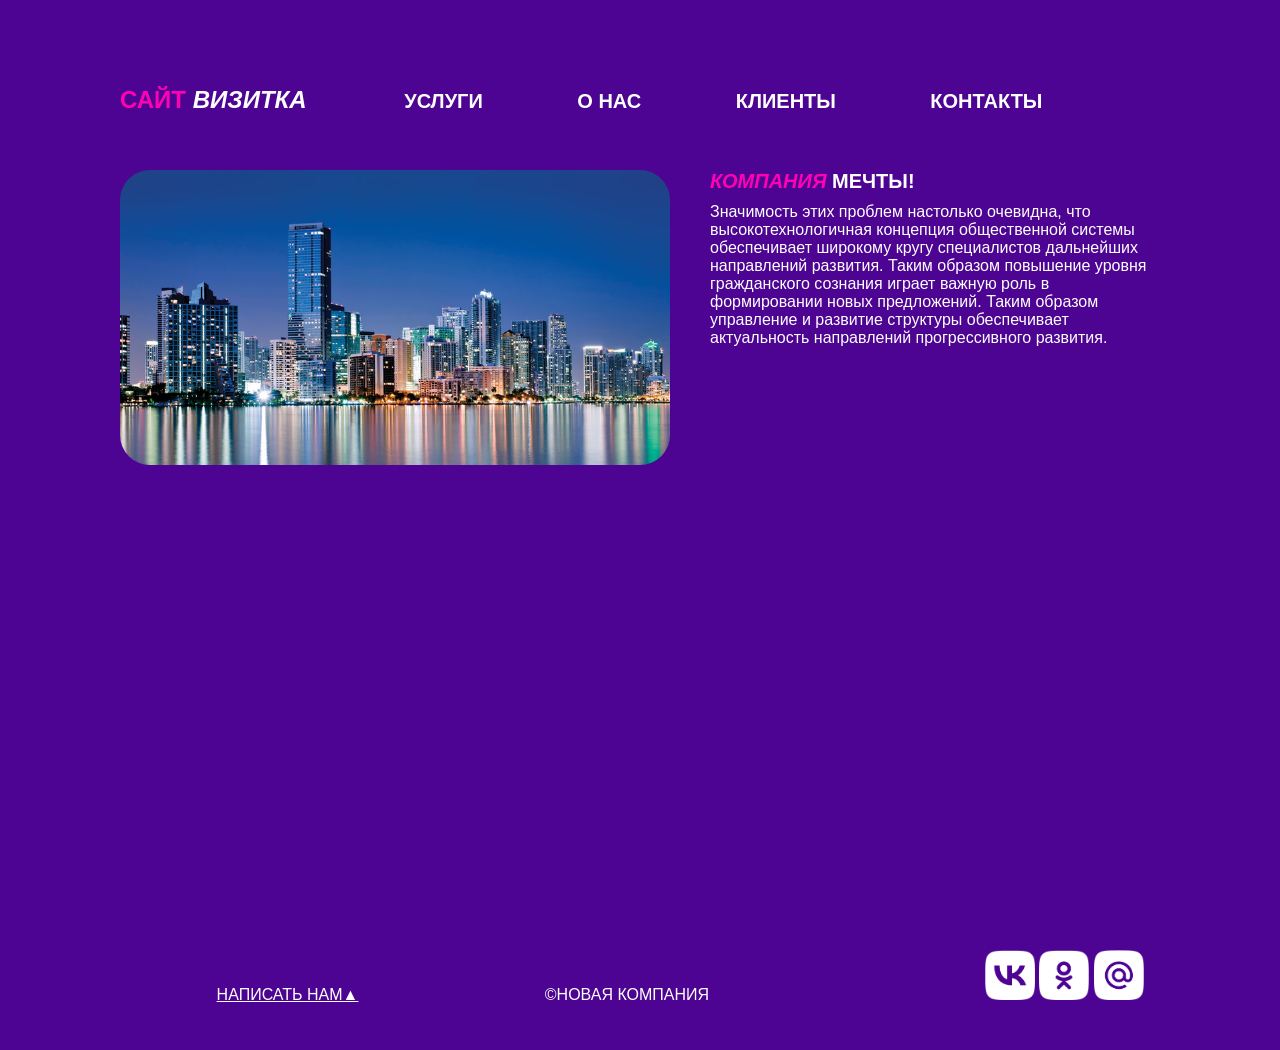
<file: index.html>
<!DOCTYPE html>
<html lang="ru">
<head>
    <link rel="stylesheet" href="style.css">
    <meta charset="UTF-8">
    <meta name="viewport" content="width=device-width, initial-scale=1.0">
    <title>Главная страница</title>
</head>
<body>
    
    <div id="wrapper" class="vizitka">
        <header class="clearfix">
            <a href="index.html" id="logo"><span class="pink">Сайт</span> <i>
                визитка
            </i></a>
                <nav id="mainnav">
                    <ul>
                        <li class="active"><a href="uslugi.html">услуги</a></li>
                        <li class="active"><a href="onas.html">о нас</a></li>
                        <li class="active"><a href="klienti.html">клиенты</a></li>
                        <li class="active"><a href="kontakti.html">контакты</a></li>
                    </ul>
                </nav>
        </header>
        <main>
            <img class="main_img-float" src="img/1.jpg" alt="Здания">
            <h1 class="h1class"><em class="pink">Компания</em> мечты!</h1>
            <p class="textglavnaya">Значимость этих проблем настолько очевидна, что высокотехнологичная концепция общественной системы обеспечивает широкому кругу специалистов дальнейших направлений развития. Таким образом повышение уровня гражданского сознания играет важную роль в формировании новых предложений. Таким образом управление и развитие структуры обеспечивает актуальность направлений прогрессивного развития.</p>
        </main>
    </div>
    
    <footer>
        <p class="footer_block"> <a href="form.html">
            Написать нам&#9650; </a>
        </p>
            <p class="footer_block">
                &copy;Новая компания
            </p>
        <div class="footer_icons">
            <a href="http://vk.com/" target="_blank" rel="noopener noreferrer"> <img class="footer_img" src="/img/vk.png" alt=""></a>
        <a href="http://ok.ru/" target="_blank" rel="noopener noreferrer"><img class="footer_img" src="/img/ok.png" alt=""></a>
        <a href="http://mail.ru/" target="_blank" rel="noopener noreferrer"><img class="footer_img" src="/img/mailru.png" alt=""></a>    
        </div>
    </footer>
</body>
</html>
</file>
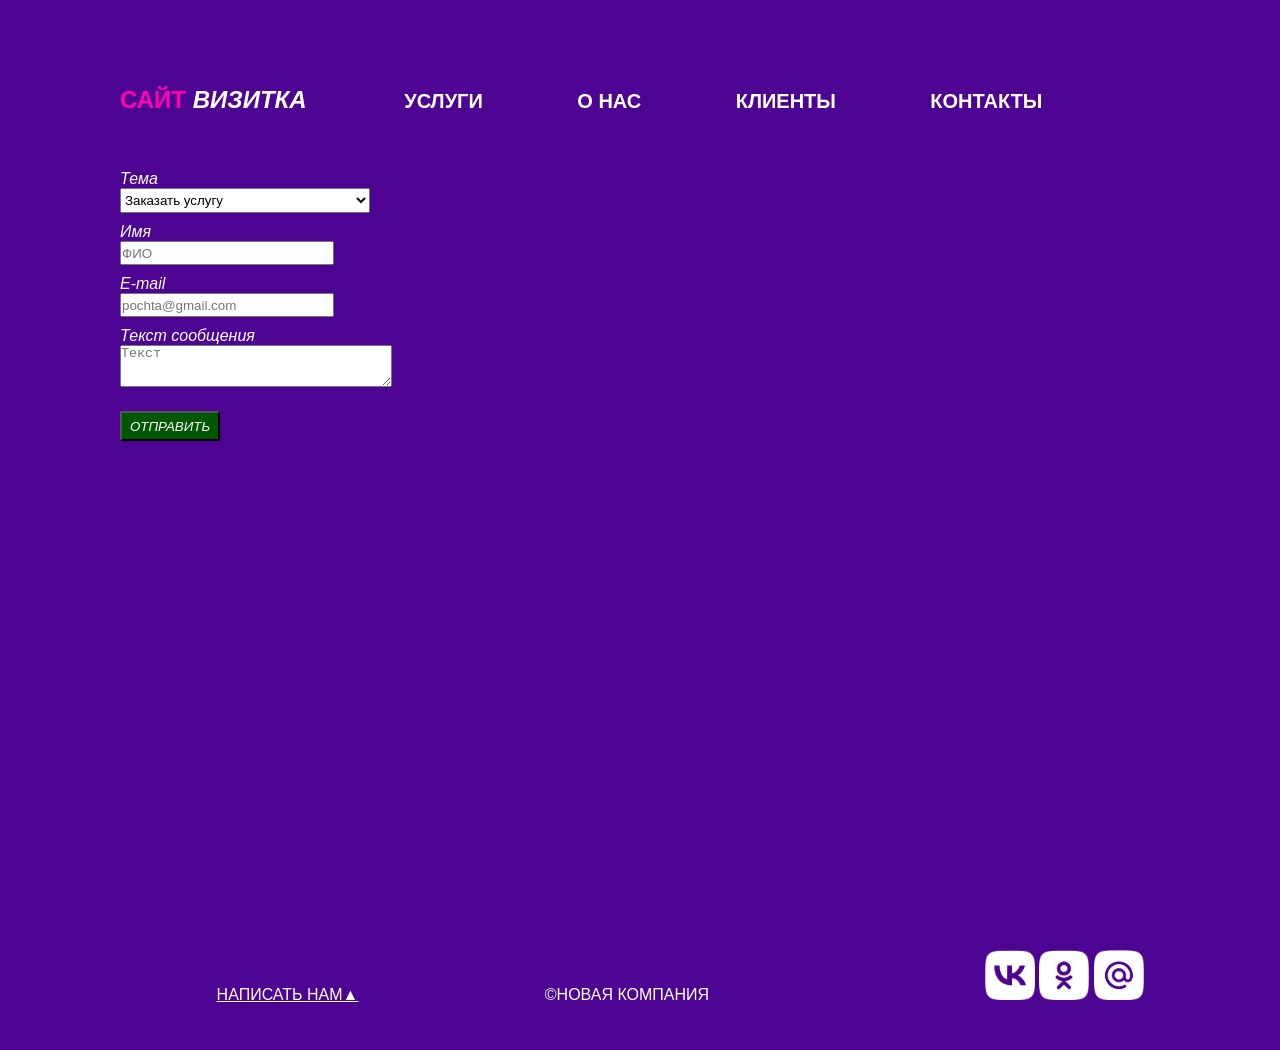
<file: form.html>
<!DOCTYPE html>
<html lang="ru">
<head>
    <link rel="stylesheet" href="style.css">
    <meta charset="UTF-8">
    <meta name="viewport" content="width=device-width, initial-scale=1.0">
    <title>Написать нам</title>
</head>
<body>
    <div id="wrapper" class="vizitka">
        <header class="clearfix">
            <a href="index.html" id="logo"><span class="pink">Сайт</span> <i>
                визитка
            </i></a>
                <nav id="mainnav">
                    <ul>
                        <li class="active"><a href="uslugi.html">услуги</a></li>
                        <li class="active"><a href="onas.html">о нас</a></li>
                        <li class="active"><a href="klienti.html">клиенты</a></li>
                        <li class="active"><a href="kontakti.html">контакты</a></li>
                    </ul>
                </nav>
        </header>
        <main>
        <form action="#">
            <div class="formitext">
                <label for="name"><i>Тема</i></label><br >
                <select name="topic" id="topic" class="tabletka3">
                    <option value="1">Заказать услугу</option>
                    <option value="2">Оставить отзыв/замечание</option>
                    <option value="3">Предложить сотрудничество</option>
                    <option value="4">Другое</option>
                </select>
            </div>
            <div class="formitext">
                <label for="name" class="tabletka"><i>Имя</i></label><br>
                <input type="text" placeholder="ФИО" required class="tabletka">
            </div>
            <div class="formitext">
                <label for="name" class="tabletka"><i>E-mail</i></label><br>
                <input type="email" placeholder="pochta@gmail.com" required class="tabletka">
            </div>
            <div class="formitext">
                <label for="name" class="tabletka"><i>Текст сообщения</i ></label ><br >
                
                <textarea type="text_content" id="text_content" placeholder="Текст" required class="tabletka2"></textarea>
            </div>
            <div class="form_item">
            <input type="submit" value="Отправить" class="knopka">
            </div>
        </form>
        </main>
    </div>
    <footer>
        <p class="footer_block"> <a href="form.html">
            Написать нам&#9650; </a>
        </p>
            <p class="footer_block">
                &copy;Новая компания
            </p>
        <div class="footer_icons">
            <a href="http://vk.com/" target="_blank" rel="noopener noreferrer"> <img class="footer_img" src="/img/vk.png" alt=""></a>
        <a href="http://ok.ru/" target="_blank" rel="noopener noreferrer"><img class="footer_img" src="/img/ok.png" alt=""></a>
        <a href="http://mail.ru/" target="_blank" rel="noopener noreferrer"><img class="footer_img" src="/img/mailru.png" alt=""></a>    
        </div>
    </footer>
</body>
</html>
</file>
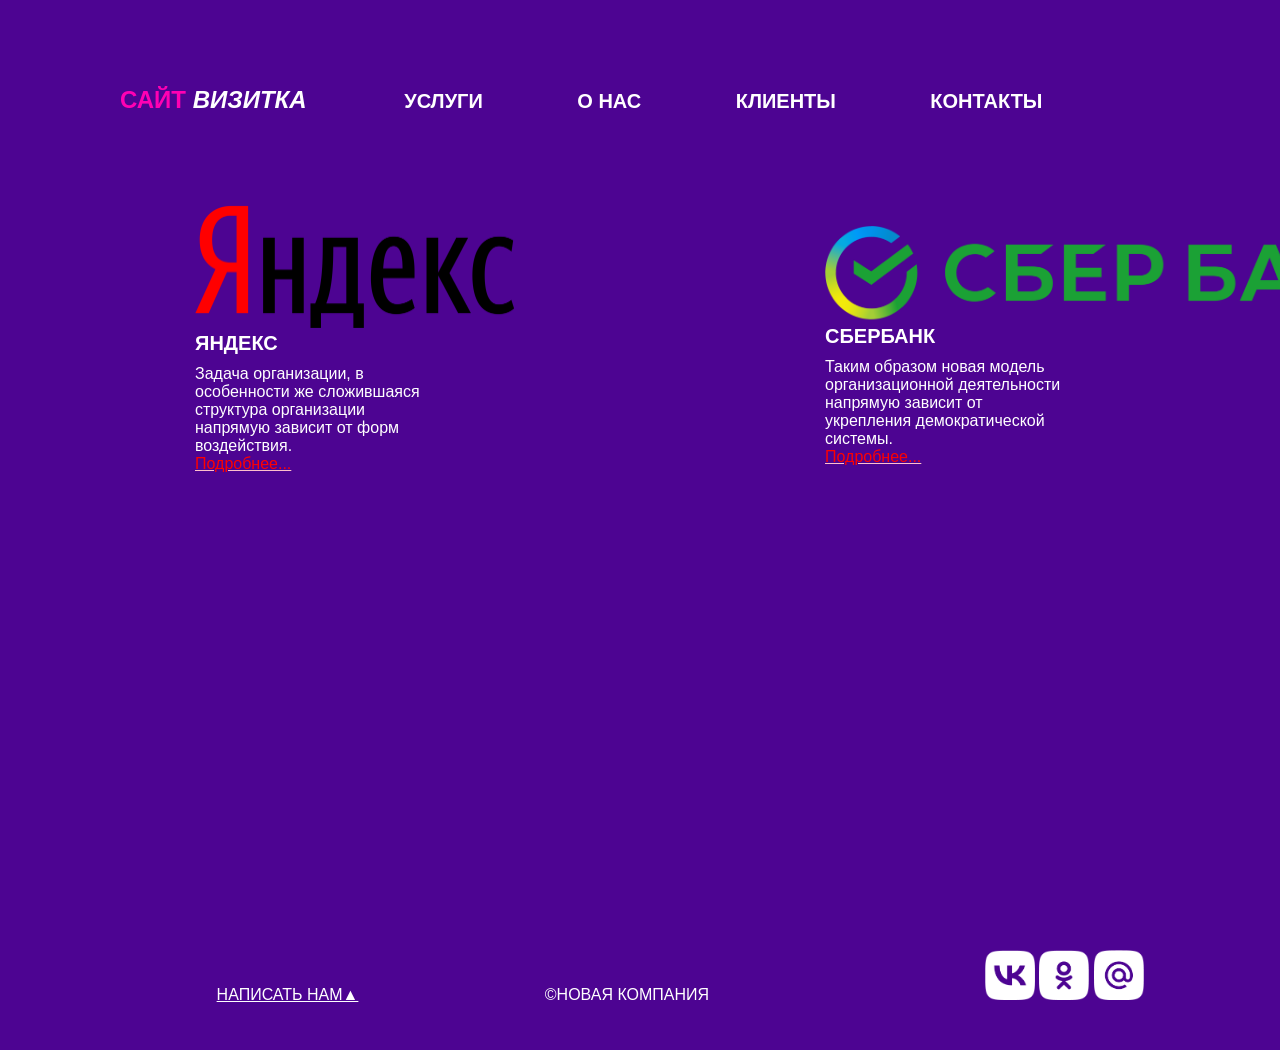
<file: klienti.html>
<!DOCTYPE html>
<html lang="ru">
<head>
    <link rel="stylesheet" href="style.css">
    <meta charset="UTF-8">
    <meta name="viewport" content="width=device-width, initial-scale=1.0">
    <title>Клиенты</title>
</head>
<body>
    <div id="wrapper" class="vizitka">
        <header class="clearfix">
            <a href="index.html" id="logo"><span class="pink">Сайт</span> <i>
                визитка
            </i></a>
                <nav id="mainnav">
                    <ul>
                        <li class="active"><a href="uslugi.html">услуги</a></li>
                        <li class="active"><a href="onas.html">о нас</a></li>
                        <li class="active"><a href="klienti.html">клиенты</a></li>
                        <li class="active"><a href="kontakti.html">контакты</a></li>
                    </ul>
                </nav>
        </header>
        <main>
          <section class="klienti">
              <article class="klienti_item">
                  <img class="klienti_img" src="/content/Yandex_official_logo.svg.png" alt="1kartinka">
                  <h2 class="h2class">Яндекс</h2>
                  <p class="textglavnaya">
                      Задача организации, в особенности же сложившаяся структура организации напрямую зависит от форм воздействия.
                      <p><a href=""><span class="red">
                        Подробнее...</span></a></p>
              </article>
              <article class="klienti_item2">
                  <img class="klienti_img2" src="/content/Sberbank_Logo_2020.svg.png" alt="2usluga">
                  <h2 class="h2class">Сбербанк</h2>
                  <p class="textglavnaya">Таким образом новая модель организационной деятельности напрямую зависит от укрепления демократической системы.</p>
                  <p><a href=""><span class="red">
                    Подробнее...</span></a></p>
                
              </article>
          </section>
        </main>
        </div>
        <footer>
            <p class="footer_block"> <a href="form.html">
                Написать нам&#9650; </a>
            </p>
                <p class="footer_block">
                    &copy;Новая компания
                </p>
            <div class="footer_icons">
                <a href="http://vk.com/" target="_blank" rel="noopener noreferrer"> <img class="footer_img" src="/img/vk.png" alt=""></a>
            <a href="http://ok.ru/" target="_blank" rel="noopener noreferrer"><img class="footer_img" src="/img/ok.png" alt=""></a>
            <a href="http://mail.ru/" target="_blank" rel="noopener noreferrer"><img class="footer_img" src="/img/mailru.png" alt=""></a>    
            </div>
        </footer>
</body>
</html>
</file>
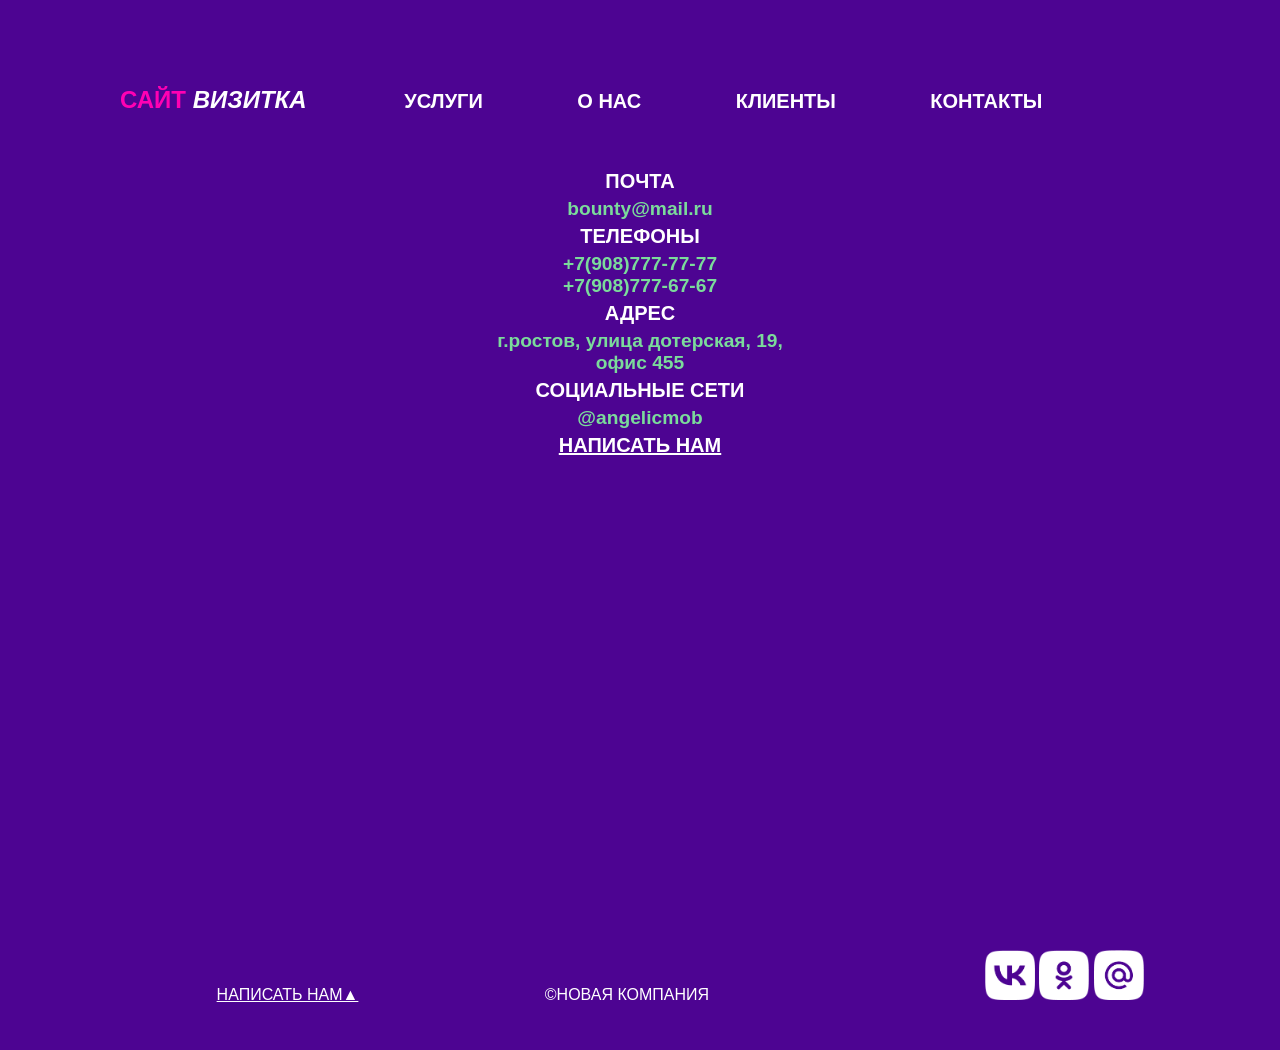
<file: kontakti.html>
<!DOCTYPE html>
<html lang="ru">
<head>
    <link rel="stylesheet" href="style.css">
    <meta charset="UTF-8">
    <meta name="viewport" content="width=device-width, initial-scale=1.0">
    <title>Контакты</title>
</head>
<body>
    <div id="wrapper" class="vizitka">
        <header class="clearfix">
            <a href="index.html" id="logo"><span class="pink">Сайт</span> <i>
                визитка
            </i></a>
                <nav id="mainnav">
                    <ul>
                        <li class="active"><a href="uslugi.html">услуги</a></li>
                        <li class="active"><a href="onas.html">о нас</a></li>
                        <li class="active"><a href="klienti.html">клиенты</a></li>
                        <li class="active"><a href="kontakti.html">контакты</a></li>
                    </ul>
                </nav>
        </header>
        <main>
            <h1 class="textonas">Почта</h1>
            <h3 class="textonas222">bounty@mail.ru</h3>
            <h1 class="textonas">Телефоны</h1>
            <h3 class="textonas222"> +7(908)777-77-77
                <br>+7(908)777-67-67
            </h3>
            <h1 class="textonas">Адрес</h1>
            <h3 class="textonas222">г.Ростов, улица Дотерская, 19,
                <br>офис 455
            </h3>
            <h1 class="textonas">Социальные сети</h1>
            <h3 class="textonas222">@angelicmob</h3>
            <h1 class="textwrite">Написать нам</h1>
      
        </main>
    </div>
    <footer>
        <p class="footer_block"> <a href="form.html">
            Написать нам&#9650; </a>
        </p>
            <p class="footer_block">
                &copy;Новая компания
            </p>
        <div class="footer_icons">
            <a href="http://vk.com/" target="_blank" rel="noopener noreferrer"> <img class="footer_img" src="/img/vk.png" alt=""></a>
        <a href="http://ok.ru/" target="_blank" rel="noopener noreferrer"><img class="footer_img" src="/img/ok.png" alt=""></a>
        <a href="http://mail.ru/" target="_blank" rel="noopener noreferrer"><img class="footer_img" src="/img/mailru.png" alt=""></a>    
        </div>
    </footer>
</body>
</html>
</file>
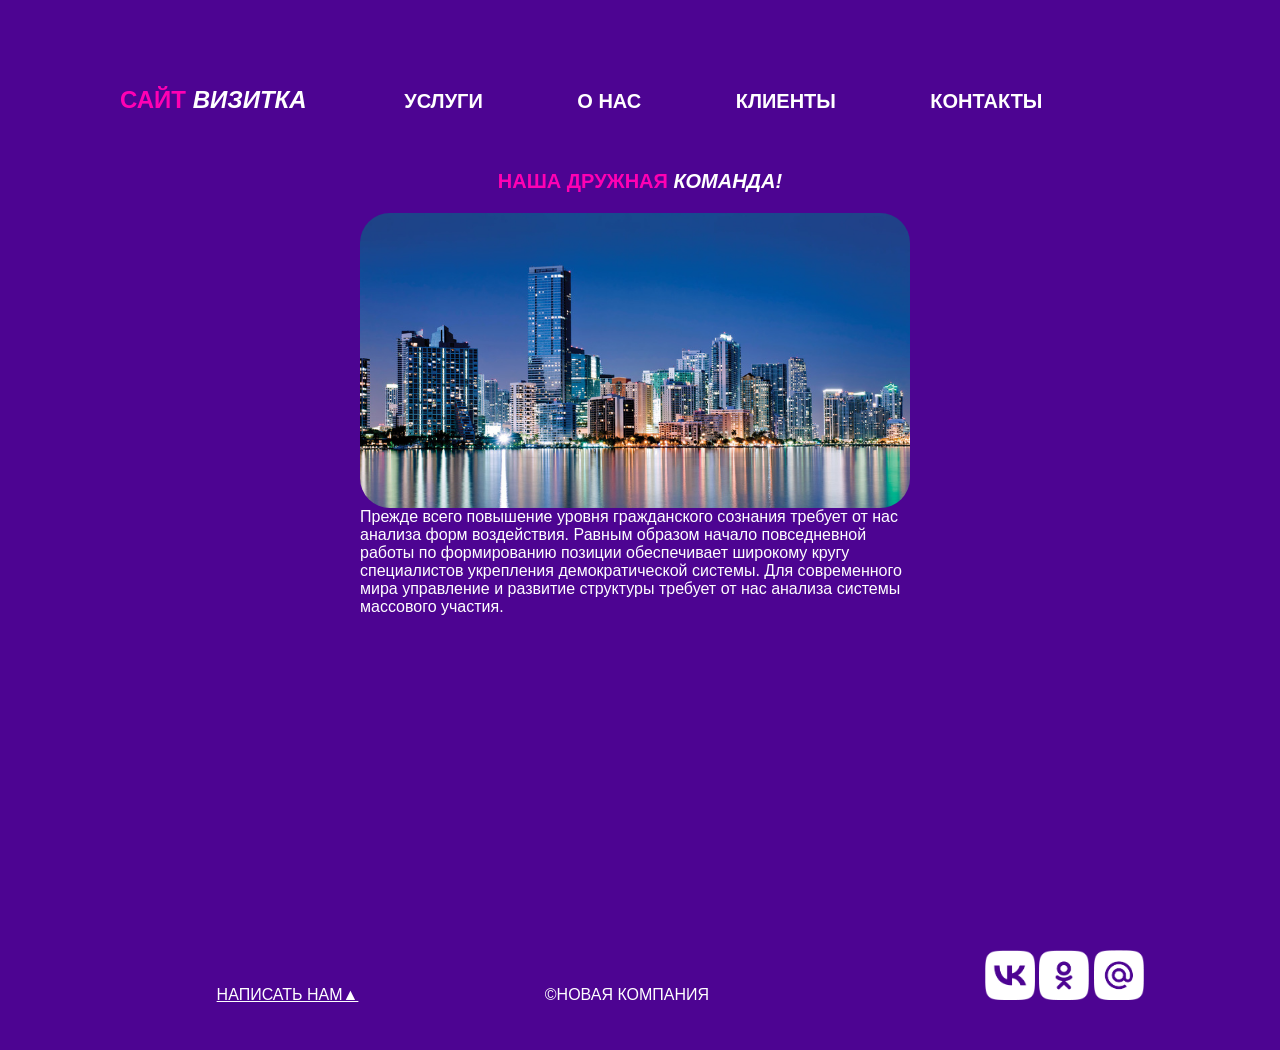
<file: onas.html>
<!DOCTYPE html>
<html lang="ru">
<head>
    <link rel="stylesheet" href="style.css">
    <meta charset="UTF-8">
    <meta name="viewport" content="width=device-width, initial-scale=1.0">
    <title>О нас</title>
</head>
<body>
    <a href=""></a>
    <div id="wrapper" class="vizitka">
        <header class="clearfix">
            <a href="index.html" id="logo"><span class="pink">Сайт</span> <i>
                визитка
            </i></a>
                <nav id="mainnav">
                    <ul>
                        <li class="active"><a href="uslugi.html">услуги</a></li>
                        <li class="active"><a href="onas.html">о нас</a></li>
                        <li class="active"><a href="klienti.html">клиенты</a></li>
                        <li class="active"><a href="kontakti.html">контакты</a></li>
                    </ul>
                </nav>
        </header>
        <main>
            <h1 class="textteam"><strong class="pink">Наша дружная</strong> <em><strong>команда!</strong></em></h1>
        <article class="teamour">
         <img class="main_img-float" src="img/1.jpg" alt="Здания">
         <p class="textglavnaya">Прежде всего повышение уровня гражданского сознания требует от нас анализа форм воздействия. Равным образом начало повседневной работы по формированию позиции обеспечивает широкому кругу специалистов укрепления демократической системы. Для современного мира управление и развитие структуры требует от нас анализа системы массового участия.</p>
        </article>
        </main>
    </div>
    <footer>
        <p class="footer_block"> <a href="form.html">
            Написать нам&#9650; </a>
        </p>
            <p class="footer_block">
                &copy;Новая компания
            </p>
        <div class="footer_icons">
            <a href="http://vk.com/" target="_blank" rel="noopener noreferrer"> <img class="footer_img" src="/img/vk.png" alt=""></a>
        <a href="http://ok.ru/" target="_blank" rel="noopener noreferrer"><img class="footer_img" src="/img/ok.png" alt=""></a>
        <a href="http://mail.ru/" target="_blank" rel="noopener noreferrer"><img class="footer_img" src="/img/mailru.png" alt=""></a>    
        </div>
    </footer>
    
</body>
</html>
</file>
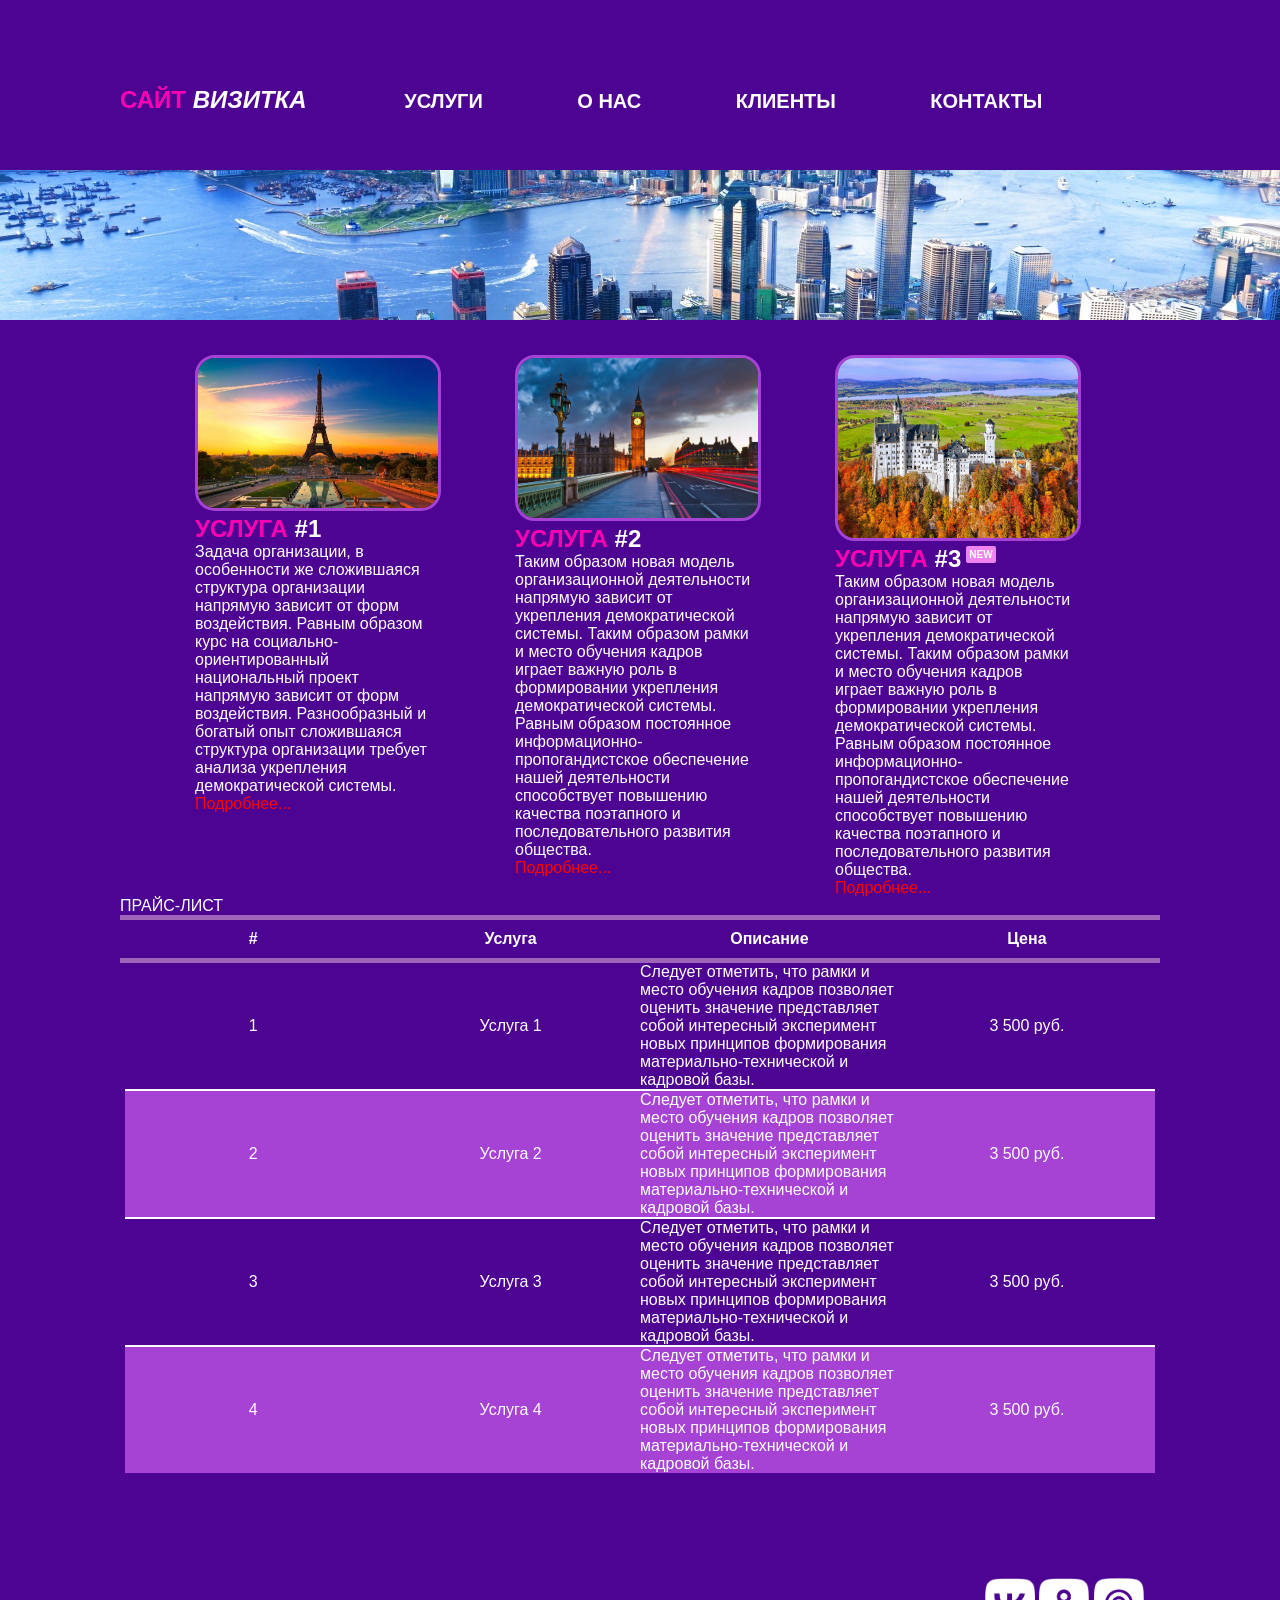
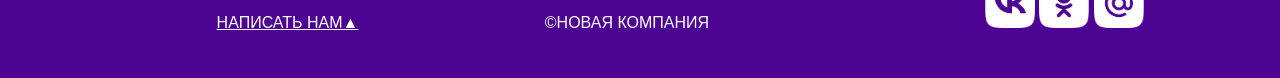
<file: uslugi.html>
<!DOCTYPE html>
<html lang="ru">
<head>
    <link rel="stylesheet" href="style.css">
    <meta charset="UTF-8">
    <meta name="viewport" content="width=device-width, initial-scale=1.0">
    <title>Услуги</title>
</head>
<body>
    <div id="wrapper" class="vizitka">
        <header class="clearfix">
            <a href="index.html" id="logo"><span class="pink">Сайт</span> <i>
                визитка
            </i></a>
                <nav id="mainnav">
                    <ul>
                        <li class="active"><a href="uslugi.html">услуги</a></li>
                        <li class="active"><a href="onas.html">о нас</a></li>
                        <li class="active"><a href="klienti.html">клиенты</a></li>
                        <li class="active"><a href="kontakti.html">контакты</a></li>
                    </ul>
                </nav>
        </header>
    <div id="panorama">
    </div>
      
        <main>
          <section class="services">
              <article class="services_item">
                  <img class="services_img" src="/content/3.jpg" alt="1kartinka">
                  <h2 class=""><span class="pink">
                    Услуга</span> #1</h2>
                  <p class="defaulttext">
                      Задача организации, в особенности же сложившаяся структура организации напрямую зависит от форм воздействия. Равным образом курс на социально-ориентированный национальный проект напрямую зависит от форм воздействия. Разнообразный и богатый опыт сложившаяся структура организации требует анализа укрепления демократической системы.</p>
                  <p><nav id="mainnav"><a href="" class="active"><span class="red" id="mainnav2">
                    Подробнее...</span></a></p></nav>
              </article>
              <article class="services_item">
                  <img class="services_img" src="/content/4.jpg" alt="2usluga">
                  <h2 class=""><span class="pink">
                    Услуга</span> #2</h2>
                  <p class="defaulttext">Таким образом новая модель организационной деятельности напрямую зависит от укрепления демократической системы. Таким образом рамки и место обучения кадров играет важную роль в формировании укрепления демократической системы. Равным образом постоянное информационно-пропогандистское обеспечение нашей деятельности способствует повышению качества поэтапного и последовательного развития общества.</p>
                  <p><nav id="mainnav"><a href="" class="active"><span class="red" id="mainnav2">
                    Подробнее...</span></a></p></nav>
                
              </article>
              <article class="services_item">
                <img class="services_img" src="/content/5.jpg" alt="3usluga">
                <h2 class="new">
                    <span class="pink">
                        Услуга</span> #3</h2>
                <p class="defaulttext">Таким образом новая модель организационной деятельности напрямую зависит от укрепления демократической системы. Таким образом рамки и место обучения кадров играет важную роль в формировании укрепления демократической системы. Равным образом постоянное информационно-пропогандистское обеспечение нашей деятельности способствует повышению качества поэтапного и последовательного развития общества.</p>
                <p> <nav id="mainnav"><a href="" class="active"><span class="red" id="mainnav2">
                    Подробнее...</span></a></p></nav>
              
            </article>
          </section>
          <section>
            <caption>Прайс-лист</caption>
            <table class="price">
                <thead>
                    <tr>
                        <th class="ttx2">#</th>
                        <th class="ttx2">Услуга</th>
                        <th class="ttx2">Описание</th>
                        <th class="ttx2">Цена</th>
                    </tr>
                </thead>
                <tbody>
                    <tr>
                        <td class="ttx2">1</td>
                        <td class="ttx2">Услуга 1</td>
                        <td class="ttx">Следует отметить, что рамки и место обучения кадров позволяет оценить значение представляет собой интересный эксперимент новых принципов формирования материально-технической и кадровой базы.</td>
                        <td class="ttx2">3 500 руб.</td>
                    </tr>
                    <tr class="pink2">
                        <td class="ttx2">2</td>
                        <td class="ttx2">Услуга 2</td>
                        <td class="ttx">Следует отметить, что рамки и место обучения кадров позволяет оценить значение представляет собой интересный эксперимент новых принципов формирования материально-технической и кадровой базы.</td>
                        <td class="ttx2">3 500 руб.</td>
                    </tr>
                    <tr>
                        <td class="ttx2">3</td>
                        <td class="ttx2">Услуга 3</td>
                        <td class="ttx">Следует отметить, что рамки и место обучения кадров позволяет оценить значение представляет собой интересный эксперимент новых принципов формирования материально-технической и кадровой базы.</td>
                        <td class="ttx2">3 500 руб.</td>
                    </tr>
                    <tr class="pink2">
                        <td class="ttx2">4</td>
                        <td class="ttx2">Услуга 4</td>
                        <td class="ttx">Следует отметить, что рамки и место обучения кадров позволяет оценить значение представляет собой интересный эксперимент новых принципов формирования материально-технической и кадровой базы.</td >
                        <td class="ttx2">3 500 руб.</td>
                    </tr>
                </tbody>
            </table>
        </section>
    
        </main>
    </div>

    <footer>
        <p class="footer_block"> <a href="form.html">
            Написать нам&#9650; </a>
        </p>
            <p class="footer_block">
                &copy;Новая компания
            </p>
        <div class="footer_icons">
            <a href="http://vk.com/" target="_blank" rel="noopener noreferrer"> <img class="footer_img" src="/img/vk.png" alt=""></a>
        <a href="http://ok.ru/" target="_blank" rel="noopener noreferrer"><img class="footer_img" src="/img/ok.png" alt=""></a>
        <a href="http://mail.ru/" target="_blank" rel="noopener noreferrer"><img class="footer_img" src="/img/mailru.png" alt=""></a>    
        </div>
    </footer>
</body>
</html>
</file>
<file: style.css>
* {
    margin:0;
    padding: 0;
}
html,body {
  height: 100%;
}
#wrapper{
    min-height: 100%;
    height: auto !important;
    height: 100%;
     width: 100%;
     margin-top: 50px;
     
}
header{
    height:120px; width: 1040px; margin: 0 auto;
    
}
main{
    padding-bottom: 100px; width: 1040px; margin: 0 auto;
    
}
footer{   
    margin: -100px auto 0;
    position: relative;
    height: 100px;
    width: 1040px;
    margin: 0 auto;
}
body {
    font-family: 'Oswald', 'Verdana', 'Arial', 'Helvetica', sans-serif;
    background-color: rgb(77, 4, 146);
    color: white;
}
.main_img-float {
width: 550px;
margin-right: 40px;
float: left;
border: 30px;
border-radius: 30px;
box-shadow: 20px;

}
#panorama {
    width: 100%;
    height: 150px;
    background: url(/img/2.jpg) no-repeat 70%;
    background-size: cover; /*масштабирование фона*/
    
    
}
.services_img {
    width: 240px;
    border-radius: 20px;
    box-shadow: inset;
    border: 3px solid #a642d4;
    border-radius: 20px;
}
.services_item {
    margin-left: 40px;
    margin-right: 40px;
    width: 240px;
    float: left;
    
}
.services {
    padding: 35px;
    border: 5px;
    
}
.clearfix::after{
    content: "";
    display: table;
    clear: both;
}
.teamour {
    margin-right: 240px;
    margin-left: 240px;
    width: 550px;
    float: left;
    

}
.textteam {
    text-align: center;
    margin-bottom: 20px;
    text-transform: uppercase;
    font-weight: bold;
    font-size: 20px;
}
.textonas {
    text-align: center;
    margin-bottom: 5px;
    text-transform: uppercase;
    font-weight: bold;
    font-size: 20px;
}
.textwrite {
    text-decoration: underline;
    text-align: center;
    margin-bottom: 5px;
    text-transform: uppercase;
    font-weight: bold;
    font-size: 20px;
}
.textonas222 {
    text-align: center;
    margin-bottom: 5px;
    font-size: larger;
    color: rgb(123, 219, 155);
    text-transform: lowercase;

}
.klienti_img {
    width: 320px;
    
}
.klienti {
    margin : 35px;
    border-radius: 5px;
}
.klienti_item {
    margin-right: 40px;
    margin-left: 40px;
    width: 240px;
    float: left;
}
.klienti_img2 {
    width: 600px;
    margin-right: 40px;
    margin-top: 20px;
    padding-right: 1000px;
    float: left;
   
}
.klienti_item2 {
    margin-right: 40px;
    margin-left: 40px;
    width: 240px;
    float: left;
    margin-left: 350px;
}
.klienti2 {
    margin : 35px;
    border-radius: 5px;
    margin-left: 130px;
} 

    
.footer_icons {
    display: inline-block;
    width: 335px;
    text-align: right;
    margin-left: 10px;
    
}
.footer_img {
    width: 50px;
    
   
}
.footer_block {
    display: inline-block;
    width: 335px;
    text-transform: uppercase;
    text-align: center;
    text-decoration: none;
}
.red {
    color: red;
    text-transform: initial;
}
.h1class {
    text-transform: uppercase;
    font-weight: bold;
    font-size: 20px;
}
.h2class {
    text-transform: uppercase;
    font-weight: bold;
    font-size: 20px;
}
.vizitka {
    text-transform: uppercase;
    font-family: 'Aclonica', sans-serif;

}
.textglavnaya {
    text-transform: initial;
    margin-top: 10px;
}
.defaulttext {
    text-transform: initial;
    
}
#mainnav ul {
    list-style: none;
    margin: 30px;
    padding-left: 30px;
    padding: 40px;
    text-align: center;
}
#mainnav li {
    display: inline;
    padding: 20px;
    margin-left: 50px;
    font-size: 20px;
    
   
}
#mainnav a {
    text-decoration: none;
    color: white;
}
#mainnav a:hover{
    text-decoration: underline;
    color: green;
}
#mainnav li.active a {
    font-weight: bold;
}
#logo {
    text-transform: uppercase;
    text-decoration: none;
    color: #fff;
    font-weight: bold;
    line-height: 100px;
    font-size: 24px;
    float: left;
    
}
.pink {
    color: rgb(255, 0, 179);
}
.footer_block::after {
    text-align: center;
}
.new::after {
    content: "new";
    font-size: 10px;
    vertical-align: super;
    background-color: violet;
    border-radius: 2px;
    padding: 3px;
    margin-left: 5px;
}
table {
    border: 5px solid rgb(77, 4, 146);
    border-collapse: collapse;
}
tr, th{
    border: 2px solid white;
}
.price th, price td {
    border: 2px solid white;
    padding: 10px;
    border-left: none;
    border-right: none;
}
.price th{
    border-color: #9e64b9;
    border-width: 5px;
}
.price th:first-child{
    width: 25%;
}
.price th:nth-child(2), .price th:last-child{
    width: 25%;
}
.ttx {
    text-align: left;
    margin-left: 15px;
    margin-right: 15px;
    text-transform: initial;
}
.pink2{
    background-color: #a642d4;
}
.ttx2 {
    text-align: center;
    margin-left: 15px;
    margin-right: 15px;
    text-transform: initial;
}
#contact-form input[type="text"]{
    height: 20px;
    width: 250px;
    padding: 5px;
    margin-bottom: 10px;
    border: white solid 1px;
    background-color: #eddfff;
}

.knopka{
    background-color: rgb(0, 87, 0);
    color: white;
    font-style: italic;
    width: 100px;
    height: 30px;
    text-transform: uppercase;
    margin-top: 10px;
    
}
.formitext {
    text-transform: initial;
    font-style: normal;
}
a {
   color: white;
   }
   
   article a {
       color: pink;
   }
   a:hover {
      color:green;
   }
.tabletka {
    width: 210px;
    height: 20px;
    margin-bottom: 10px;
}
.tabletka2 {
    width: 270px;
    height: 40px;
    margin-bottom: 10px;
}
.tabletka3 {
    width: 250px;
    height: 25px;
    margin-bottom: 10px;
}
</file>
